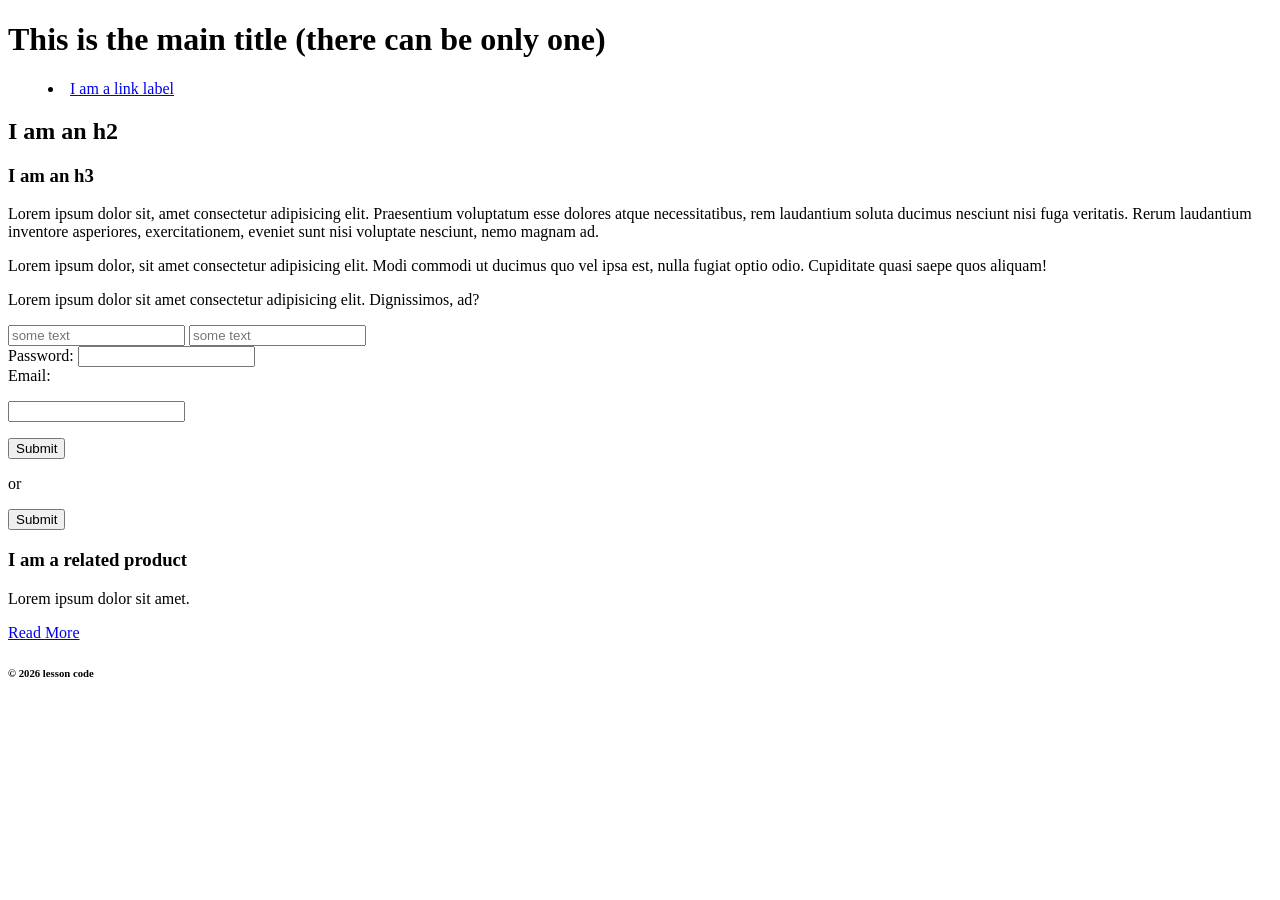
<file: week-1/index.html>
<!DOCTYPE html>
<html lang="en">
  <head>
    <!-- This is an html comment! Inside the head we add our metadata, links to CSS JS and fonts. -->
    <meta charset="utf-8">
    <meta name="viewport" content="width=device-width, initial-scale=1">
    <title>Week 1 Learing HTML</title>
    <meta name="description" content="This week we are looking at the basic HTML structure"> 
    <meta name="robots" content="nofollow, noindex">
  </head>
  <!-- everything in the body is visiable to the user -->
  <body>
    <header>
      <h1>This is the main title (there can be only one)</h1>
      <nav>
        <menu>
          <li>
            <a href="index.html">I am a link label</a>
          </li>
        </menu>
      </nav>
    </header>
    <main>
      <section>
        <h2>I am an h2</h2>
        <div>
          <h3>I am an h3</h3>
          <p>Lorem ipsum dolor sit, amet consectetur adipisicing elit. Praesentium voluptatum esse dolores atque necessitatibus, rem laudantium soluta ducimus nesciunt nisi fuga veritatis. Rerum laudantium inventore asperiores, exercitationem, eveniet sunt nisi voluptate nesciunt, nemo magnam ad.</p>
          <p class="class">Lorem ipsum dolor, sit amet consectetur adipisicing elit. Modi commodi ut ducimus quo vel ipsa est, nulla fugiat optio odio. Cupiditate quasi saepe quos aliquam!</p>
          <p id="class">Lorem ipsum dolor sit amet consectetur adipisicing elit. Dignissimos, ad?</p>
        </div>
      </section>
      <section>
        <form method="post" action="somefile.php">
          <!-- notice the layout of the 1st 2-->
          <input type="text" placeholder="some text" required>
          <input type="text" placeholder="some text" required>
          <br><!-- this is really the only time to use a br -->
          <label>Password:</label>
          <input type="password">
          <br>
          <label>Email:</label>
          <p><input type="email"></p>
          <button type="submit">Submit</button>
          <p>or</p>
          <input type="submit">
        </form>
      </section>
    </main>
    <aside>
      <article>
        <h3>I am a related product</h3>
        <p>Lorem ipsum dolor sit amet.</p>
        <a href="#">Read More</a>
      </article>
    </aside>
    <footer>
      <h6>&copy; 2026 lesson code</h6>
    </footer>
  </body>
</html>
</file>
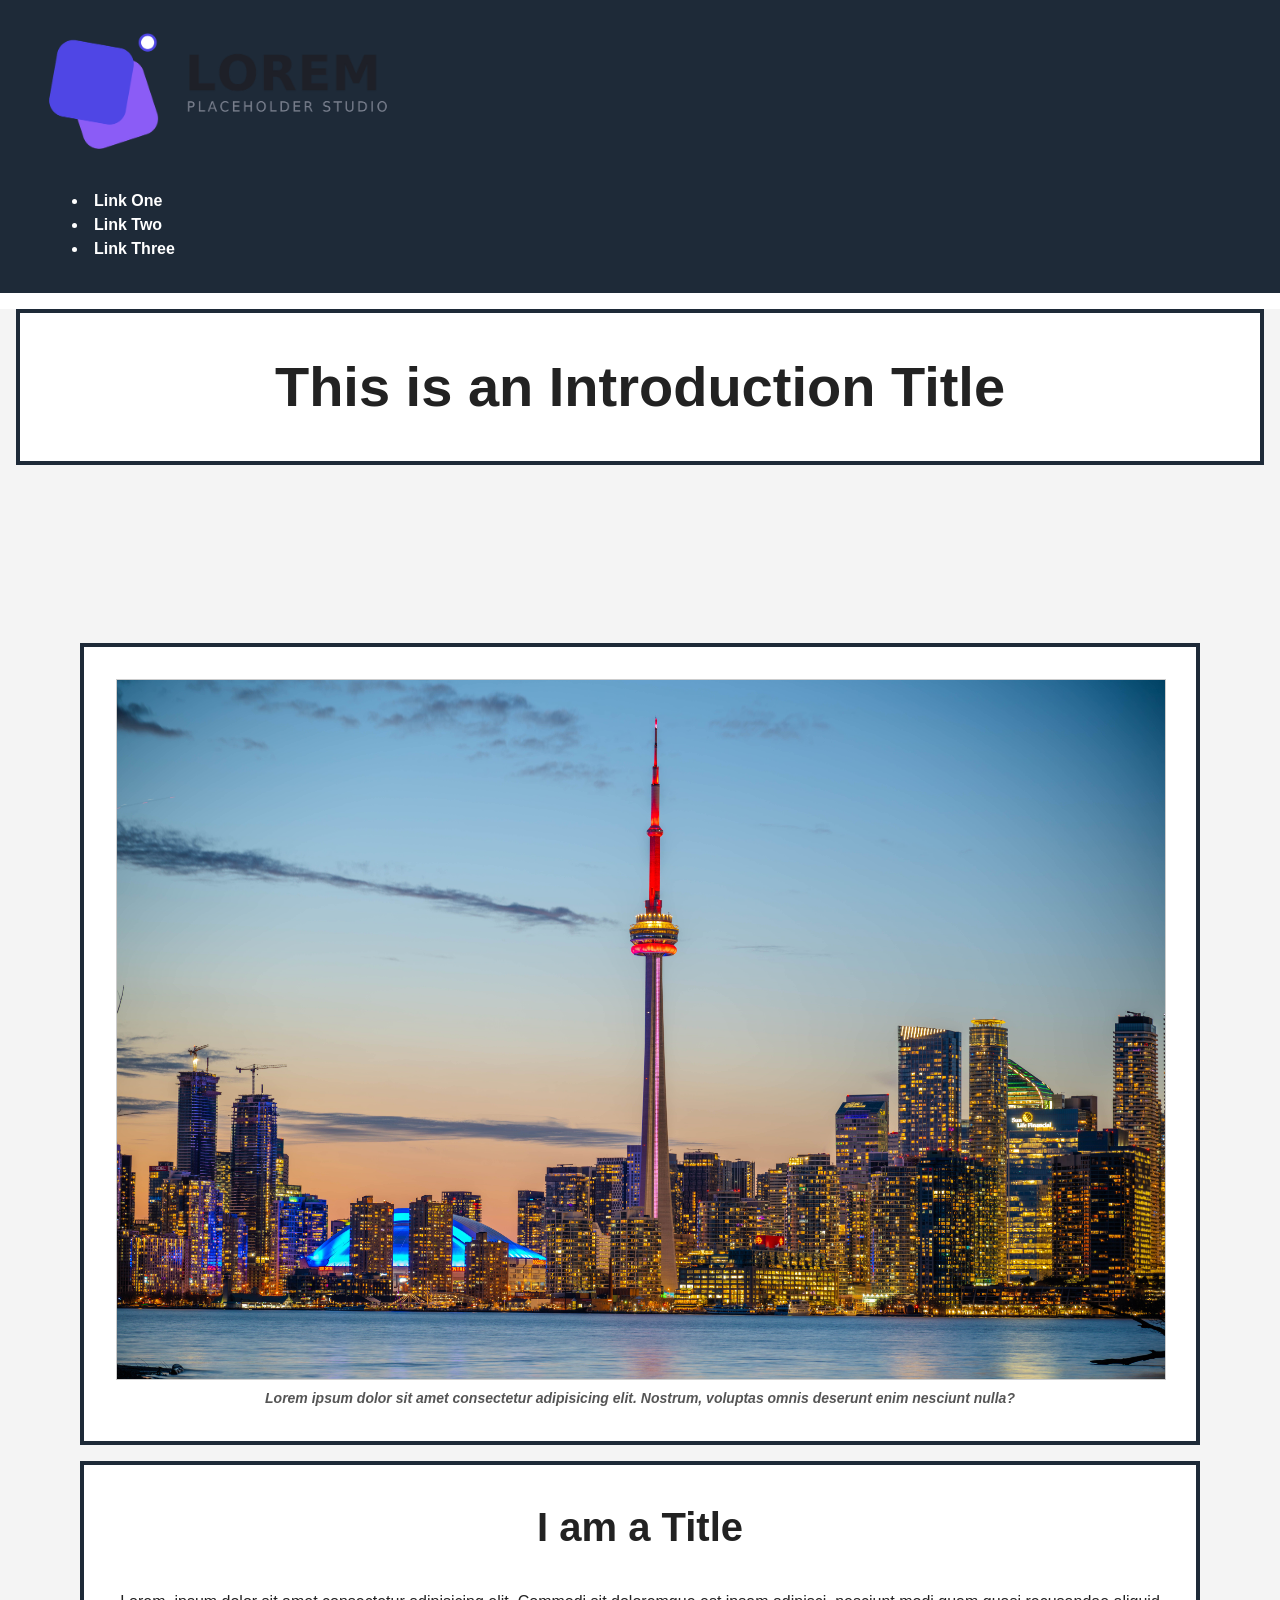
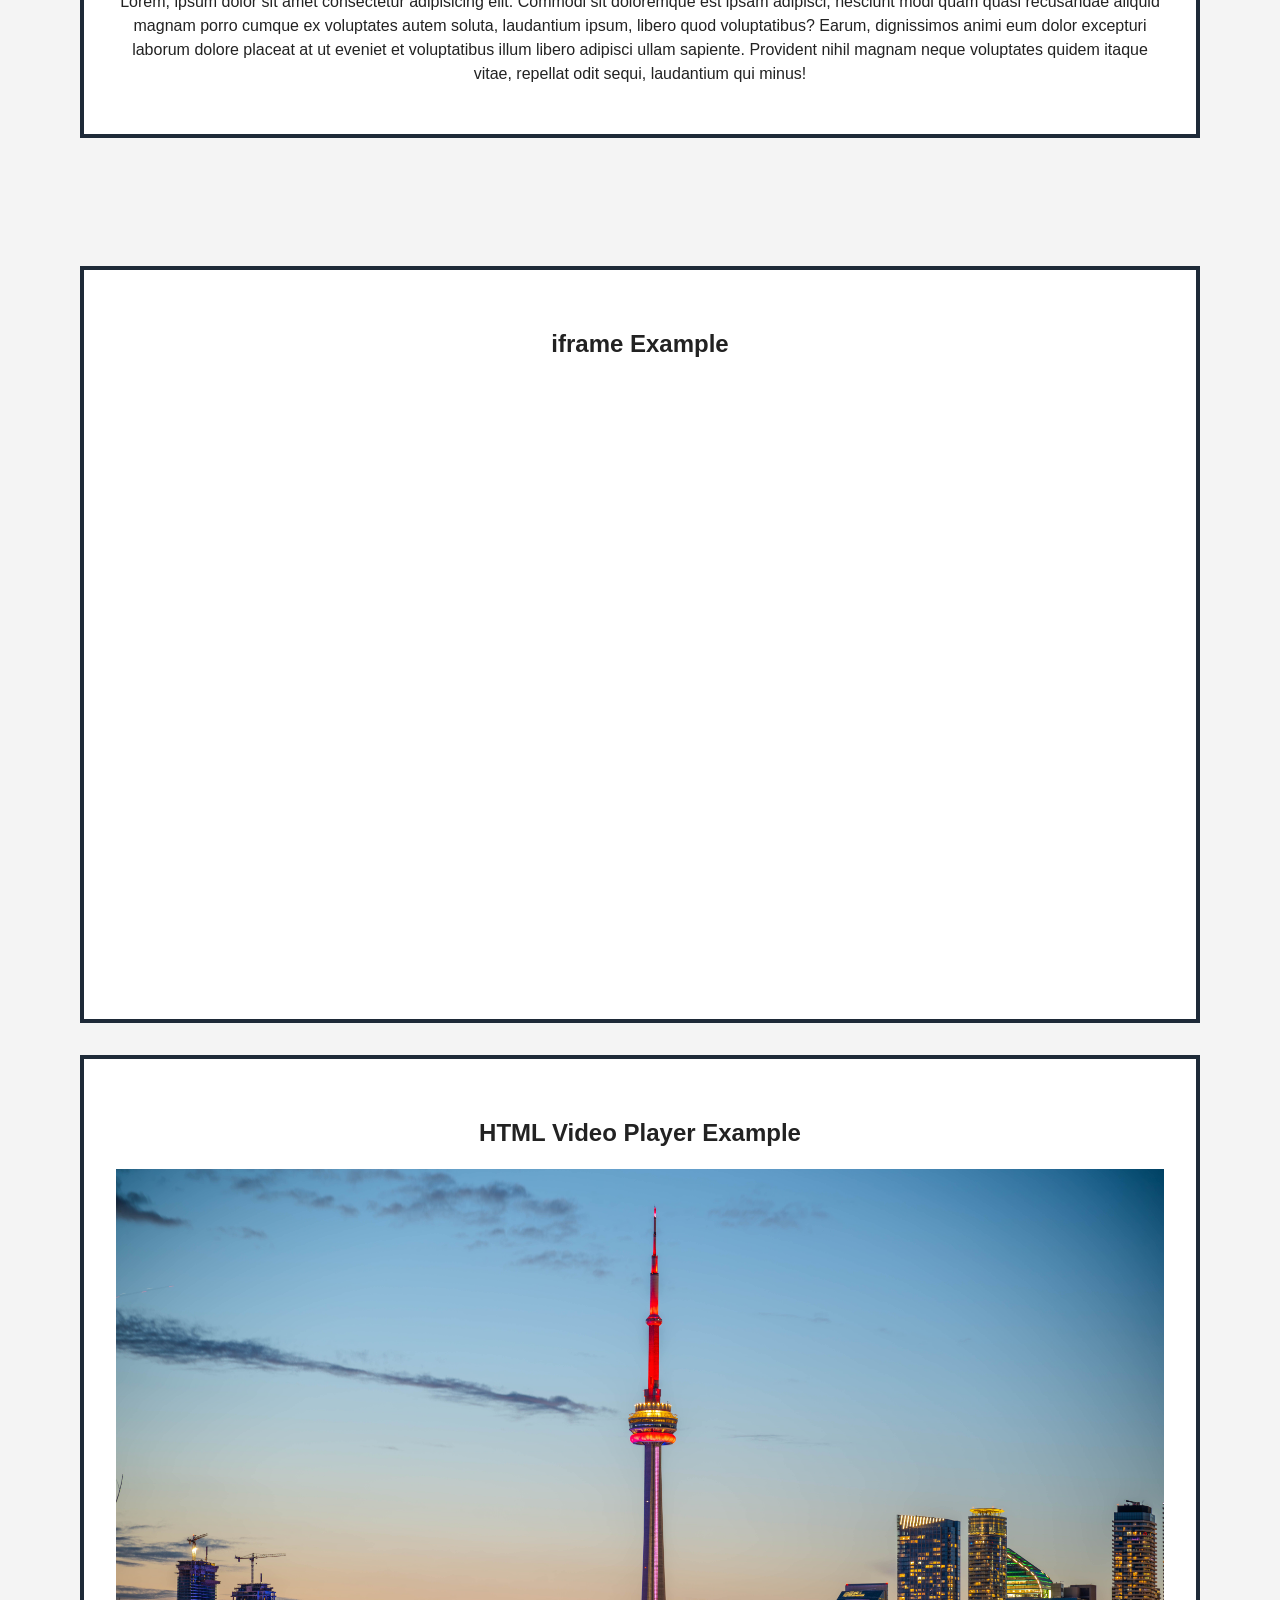
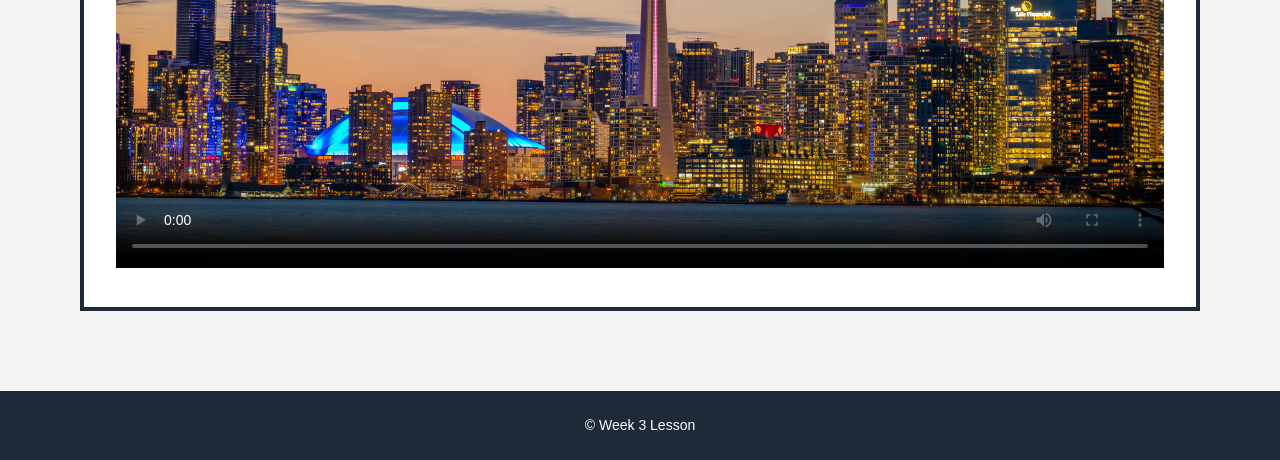
<file: week-3/index.html>
<!DOCTYPE html>
<html lang="en">
    <head>
        <!-- Add our metadata -->
        <meta charset="utf-8">
        <meta name="viewport" content="width=device-width, initial-scale=1">
        <title>Week 3 | Working with Media & An Intro to CSS</title>
        <meta name="description" content="This week we will continue with our HTML and start adding some basic styling to our page.">
        <meta name="robots" content="noindex, nofollow">
        <!-- Add our CSS link -->
        <!--
        - ./: Tells the browser to start looking in the current directory (the folder where the current HTML file is saved)
        - css/: Moves into the folder named "css".
        - style.css: Targets the specific stylesheet file inside that folder.
        -->
        <link rel="stylesheet" href="./css/style.css"> 
    </head>
    <body>
        <header>
            <img src="./img/lorem-logo.png" alt="header logo">
            <nav>
                <menu>
                    <li><a href="index.html">Link One</a></li>
                    <li><a href="index.html">Link Two</a></li>
                    <li><a href="index.html">Link Three</a></li>
                </menu>
            </nav>
        </header>
        <main>
            <section>
                <div>
                    <h1>This is an Introduction Title</h1>
                </div>
            </section>
            <section>
                <!-- this div will hold an image -->
                <div>
                    <!-- I am using a figure here simply so I can use the figcaption! -->
                     <figure>
                        <img src="./img/toronto.jpg" alt="this is used to describe the image">
                        <figcaption>Lorem ipsum dolor sit amet consectetur adipisicing elit. Nostrum, voluptas omnis deserunt enim nesciunt nulla?</figcaption>
                     </figure>
                </div>
                <!-- this div will hold an h2 and a paragraph -->
                <div>
                    <h2>I am a Title</h2>
                    <p>Lorem, ipsum dolor sit amet consectetur adipisicing elit. Commodi sit doloremque est ipsam adipisci, nesciunt modi quam quasi recusandae aliquid magnam porro cumque ex voluptates autem soluta, laudantium ipsum, libero quod voluptatibus? Earum, dignissimos animi eum dolor excepturi laborum dolore placeat at ut eveniet et voluptatibus illum libero adipisci ullam sapiente. Provident nihil magnam neque voluptates quidem itaque vitae, repellat odit sequi, laudantium qui minus!</p>
                </div>
            </section>
            <!-- This next section will hold the video examples -->
            <section>
                <div>
                    <h3>iframe Example</h3>
                    <iframe width="560" height="315" src="https://www.youtube.com/embed/X1aFkAkFASk?si=2oPyqOBQxVBOKXhJ" title="YouTube video player" frameborder="0" allow="accelerometer; autoplay; clipboard-write; encrypted-media; gyroscope; picture-in-picture; web-share" referrerpolicy="strict-origin-when-cross-origin" allowfullscreen></iframe>
                </div>
                <div>
                    <h3>HTML Video Player Example</h3>
                    <video controls poster="./img/toronto.jpg" preload="metadata">
                        <!-- Main MP4 video source -->
                        <source src="./video/toronto.mp4" type="video/mp4">
                        <!-- Normally we add a fallback video format just incase our first one is not supported. -->
                        <!-- Fallback message for very old browsers -->
                        Your browser does not support the video tag.
                    </video>
                </div>
            </section> 
        </main>
        <footer>
            <h6>&copy; Week 3 Lesson</h6>
        </footer>
    </body>
</html>
</file>
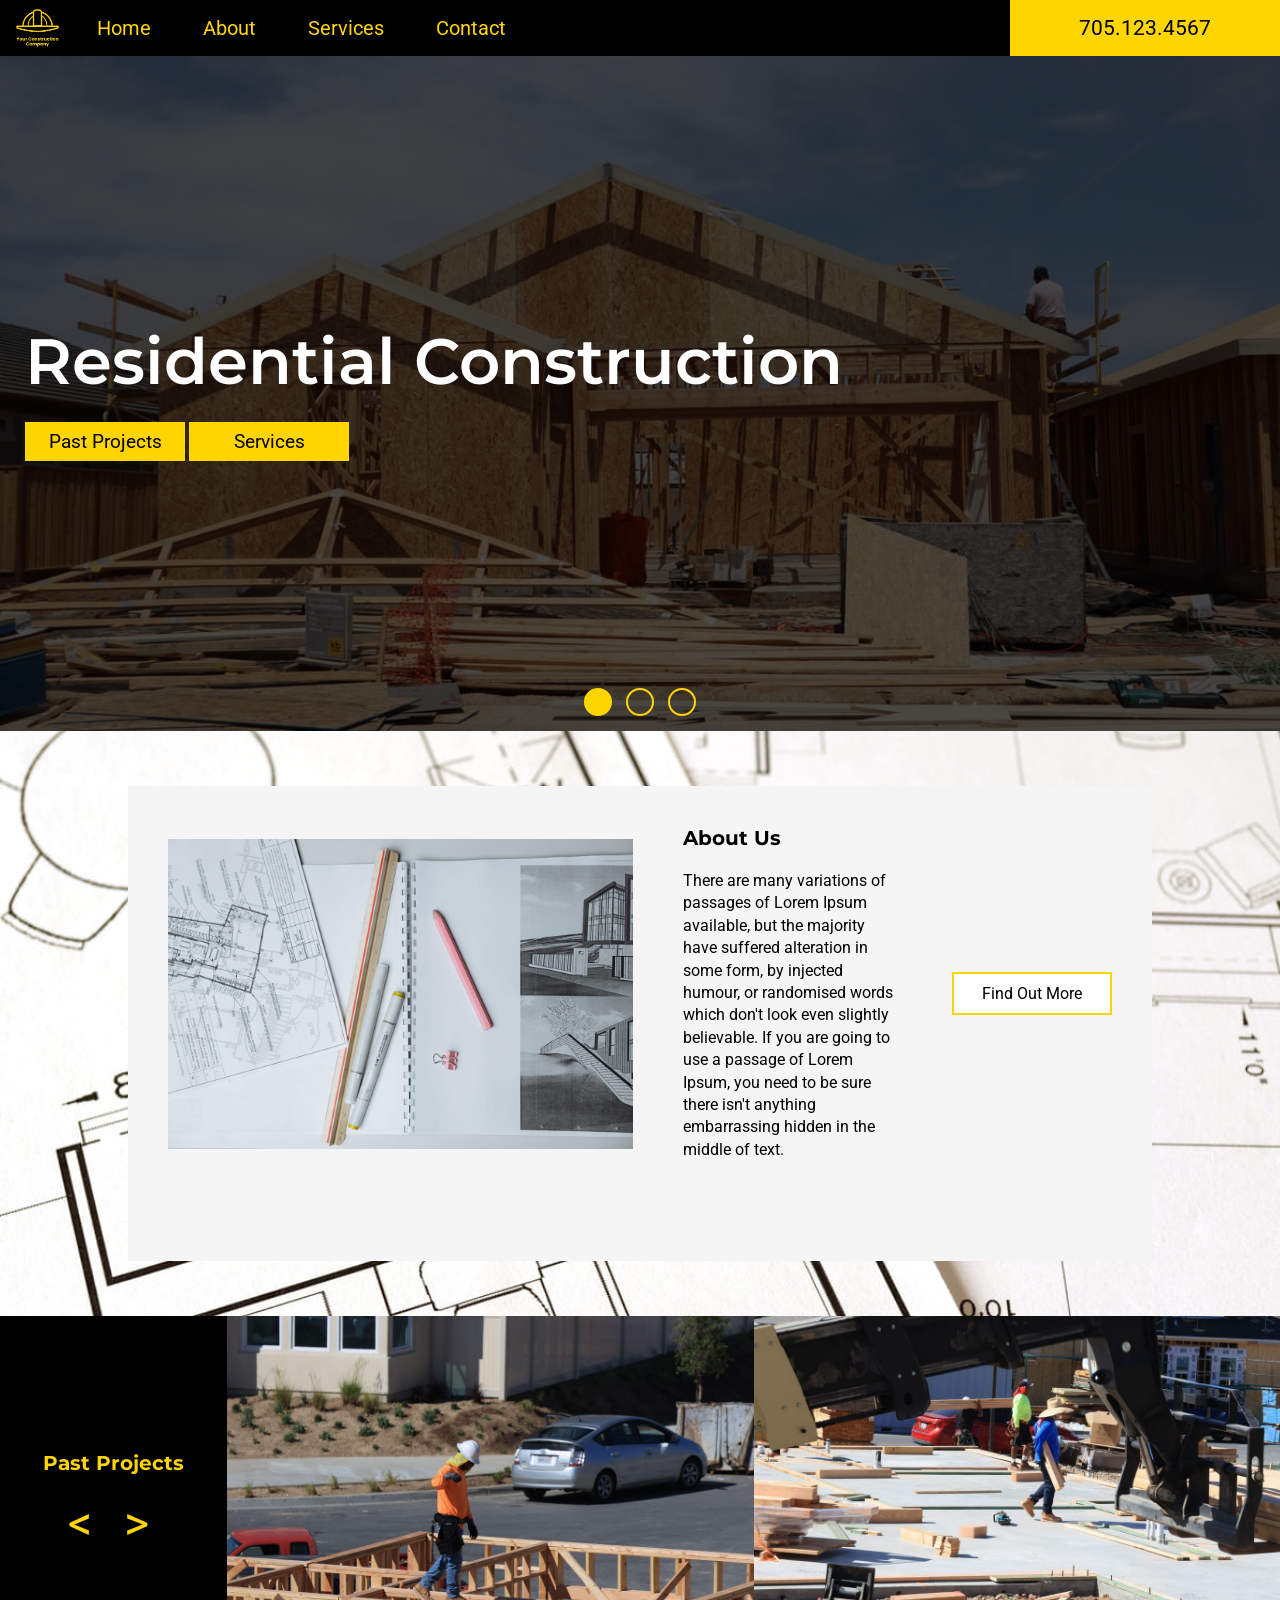
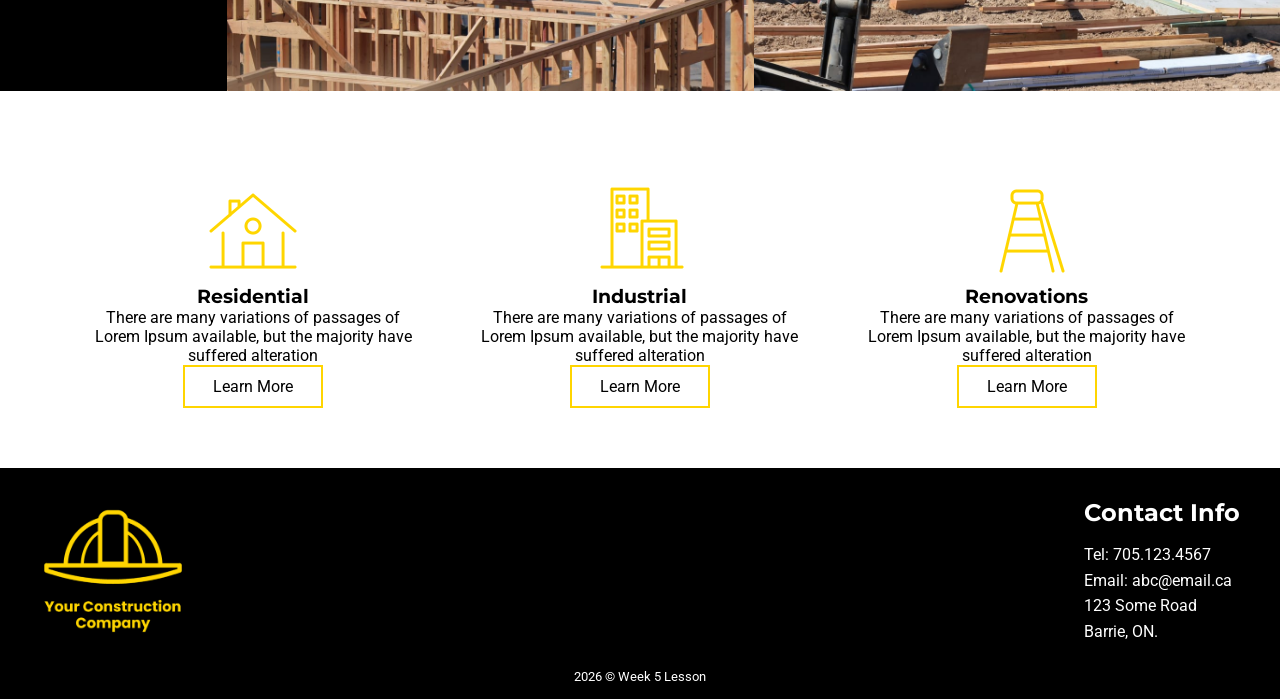
<file: week-5-student/index.html>
<!DOCTYPE html>
<html lang="en">
<head>
  <meta charset="UTF-8">
  <meta name="viewport" content="width=device-width, initial-scale=1">
  <meta name="description" content="This week we will be using Flexbox for our layout">
  <meta name="robots" content="noindex, nofollow">
  <title>Your Construction Company</title>
  <link rel="preconnect" href="https://fonts.googleapis.com">
  <link rel="preconnect" href="https://fonts.gstatic.com" crossorigin>
  <link href="https://fonts.googleapis.com/css2?family=Montserrat:ital,wght@0,100..900;1,100..900&family=Roboto:ital,wght@0,100..900;1,100..900&display=swap" rel="stylesheet">
  <!-- Link to our CSS file. The ../ is not needed because css/ is inside this folder. -->
  <link rel="stylesheet" href="css/style.css">
</head>
<body>

  <!-- ===== HEADER: logo, navigation links and phone number ===== -->
  <header>
    <a href="index.html">
      <!-- The small hard hat icon fits the header better than the full logo -->
      <img src="./img/logo.png" alt="Your Construction Company logo" class="header-logo">
    </a>
    <nav>
      <menu>
        <li><a href="#">Home</a></li>
        <li><a href="#about">About</a></li>
        <li><a href="#services">Services</a></li>
        <li><a href="#contact">Contact</a></li>
      </menu>
    </nav>
    <p class="header-phone">705.123.4567</p>
  </header>

  <main>

    <!-- ===== HERO: big image with a heading and two buttons ===== -->
    <section class="hero">
      <div class="mask">
        <h1>Residential Construction</h1>
        <div>
          <a href="#" class="button-yellow">Past Projects</a>
          <a href="#services" class="button-yellow">Services</a>
        </div>
        <!-- The three dots below the hero (just a visual, no sliding yet) -->
        <p class="hero-dots">
          <span class="dot dot-filled"></span>
          <span class="dot"></span>
          <span class="dot"></span>
        </p>
      </div>
    </section>

    <!-- ===== ABOUT US: image on the left, text on the right ===== -->
    <section class="about" id="about">
      <div class="about-box">
        <img src="./img/blueprints-one.jpg" alt="Blueprints and tools on a table">
        <div>
          <h2>About Us</h2>
          <p>There are many variations of passages of Lorem Ipsum available, but the majority have suffered alteration in some form, by injected humour, or randomised words which don't look even slightly believable. If you are going to use a passage of Lorem Ipsum, you need to be sure there isn't anything embarrassing hidden in the middle of text.</p>
        </div>
        <a href="#" class="button-outline">Find Out More</a>
      </div>
    </section>

    <!-- ===== PAST PROJECTS: black label on the left, two photos on the right ===== -->
    <section class="projects">
      <div class="projects-label">
        <h2>Past Projects</h2>
        <p class="arrows">&lt; &gt;</p>
      </div>
      <img src="./img/slide-one.jpg" alt="House frame under construction">
      <img src="./img/slide-two.jpg" alt="Worker hammering on a roof">
    </section>

    <!-- ===== SERVICES: three columns, one article for each service ===== -->
    <section class="services" id="services">
      <div>
        <img src="./img/icon-house.png" alt="House icon">
        <h3>Residential</h3>
        <p>There are many variations of passages of Lorem Ipsum available, but the majority have suffered alteration</p>
        <a href="#" class="button-outline">Learn More</a>
      </div>
      <div>
        <img src="./img/icon-building.png" alt="Building icon">
        <h3>Industrial</h3>
        <p>There are many variations of passages of Lorem Ipsum available, but the majority have suffered alteration</p>
        <a href="#" class="button-outline">Learn More</a>
      </div>
      <div>
        <img src="./img/icon-ladder.png" alt="Ladder icon">
        <h3>Renovations</h3>
        <p>There are many variations of passages of Lorem Ipsum available, but the majority have suffered alteration</p>
        <a href="#" class="button-outline">Learn More</a>
      </div>
    </section>

  </main>

  <!-- ===== FOOTER: logo, contact info, copyright ===== -->
  <footer id="contact">
    <section class="footer-columns">
      <div>
        <a href="index.html">
          <img src="./img/logo.png" alt="Your Construction Company logo">
        </a>
      </div>
      <div>
        <!-- A heading can't go inside <address>, so it sits just above it -->
        <h3>Contact Info</h3>
        <address>
          <ul>
            <li>Tel: 705.123.4567</li>
            <li>Email: abc@email.ca</li>
            <li>123 Some Road</li>
            <li>Barrie, ON.</li>
          </ul>
        </address>
      </div>
    </section>
    <p class="copyright">2026 &copy; Week 5 Lesson</p>
  </footer>
</body>
</html>
</file>
<file: week-3/css/style.css>
/* --------------------------------------------------------------------------
   CSS selector types:
       - Simple selectors — target elements based on one property.
           + Type/element selector: p, h1, section
           + Class selector: .text-block
           + ID selector: #main-nav
           + Universal selector: *
       - Grouping selector.
           + Comma-separated list: h1, h2, h3 {
       - Combinators — target elements based on their relationship to another element
           + Descendant combinator (space): section p
           + Child combinator (>): nav > ul
           + Adjacent sibling (+): h1 + p
           + General sibling (~): h1 ~ p
   -------------------------------------------------------------------------- */
body {
    margin: 0; /* remove the browser's default body margin */
    /* Web-safe font stack: browser tries each font left to right until
       one is found on the user's system, then falls back to the generic
       "sans-serif" family if none of them are installed. */
    font-family: Arial, Helvetica, sans-serif;
    color: #222222;
    line-height: 1.5; /* unitless line-height = 1.5x the element's font-size */
}

/* --------------------------------------------------------------------------
   2. HEADER — demonstrating px (fixed) vs rem (flexible)
   -------------------------------------------------------------------------- */
header {
    padding: 1rem 2rem; /* rem = relative to the root font-size (usually 16px) */
    background-color: #1e2a38;
    color: #ffffff;
}

header img {
    height:150px; /* px = fixed, will never scale with the page */
    width: auto;
}

nav ul {
    list-style: none; /* remove bullet points */
    margin: 0;
    padding: 0;
}

nav a {
    color: #ffffff;
    text-decoration: none;
    font-weight: 600; /* font-weight: 400 = normal, 700 = bold, 600 = semi-bold */
}

nav a:hover {
    text-decoration: underline;
}

/* FIRST SECTION (the "hero") — using vh (viewport height) and box model */
main > section {
    min-height: 30vh; /* vh = % of the browser viewport's height. 30vh = 30% of the visible screen height, no matter what device it's viewed on. */
    background-color: #f4f4f4;
}

main > section > div {
    /* BOX MODEL DEMO: content -> padding -> border -> margin */
    padding: 2rem; /* space INSIDE the box, between content and border */
    border: 4px solid #1e2a38; /* the box's edge */
    margin: 1rem; /* space OUTSIDE the box, pushing other elements away */
    background-color: #ffffff;
    text-align: center;
}

main > section > div > h1 {
    font-size: 3.5rem; /* rem scales with root font-size — good for accessibility, since it respects a user's browser font-size settings */
    font-weight: 700;
    margin: 0;
}

/* SECOND SECTION (image + text) */
main > section + section {
    padding: 3rem 5%; /* % here is relative to the parent (body) width */
}

main > section + section > div > figure{
    width: 100%;
    height: auto;
    margin: 0;
}

main > section + section > div > figure > img {
    width: 100%; /* % relative to the parent div's width */
    height: auto; /* keeps the image's original aspect ratio */
    display: block;
    border: 1px solid #cccccc;
}

main > section + section > div > figure > figcaption {
    font-size: 0.875rem; /* 0.875rem = 14px if root is 16px */
    font-style: italic;
    color: #555555;
    margin-top: 0.5rem;
    font-weight: 700;
}

main > section + section > div > h2 {
    font-size: 2.5rem;
    font-weight: 700;
    margin-top: 0;
}

main > section + section > div > p {
    font-size: 1rem; /* 1rem = the "normal" body text size */
    font-weight: 400;
}

/* THIRD SECTION (iframe + video) */
main > section + section + section {
    padding: 3rem 5%;
    background-color: #f4f4f4;
}

main > section + section + section > div {
    margin-bottom: 2rem;
}

main > section + section + section > div > h3 {
    font-size: 1.5rem;
    font-weight: 600;
    margin-bottom: 0.75em; /* em = scales alongside the text size above it */
}

main > section + section + section > div > iframe,
main > section + section + section > div > video {
    max-width: 100%; /* keeps media from overflowing on small screens */
    width: 100%;
    min-height: 600px;
}

/* FOOTER */
footer {
    padding: 1.5rem;
    background-color: #1e2a38;
    color: #ffffff;
    text-align: center;
}

footer > h6 {
    font-size: 0.875rem;
    font-weight: 400;
    margin: 0;
}
</file>
<file: week-5-student/css/style.css>
/* Remove the browser's default spacing so we control everything. */
* {
  margin: 0;
  padding: 0;
  box-sizing: border-box; /* width includes padding and border */
}
body {
  font-family: "Roboto", sans-serif;
  font-size: 16px;
  color: #000;
  background: #fff;
}
a { text-decoration: none; 
  color: inherit; 
}
ul { 
  list-style: none; 
}
h1, h2, h3 {
  font-family: "Montserrat", sans-serif;
}
/* ===== REUSABLE BUTTONS ===== */
.button-yellow{
  display: inline-block;
  width: 160px;
  padding: 8px 0;
  background-color: #ffd500;
  text-align: center;
  font-size: 1.2rem;
}
.button-outline{
  display: inline-block;
  padding: 10px 28px;
  border: solid 2px #ffd500;
  background-color: #ffffff;
}

/* ===== HEADER ===== */
header{
  height: 56px;
  background-color: #000000;
  display: flex;
  align-items: center;
}
.header-logo{
  /* remove the small gap images get under them */
  display: block;
  height: 40px;
  margin: 0 15px;
}
nav menu{
  display: flex;
  gap: 30px;
}
nav a{
  color: #ffd500;
  font-size: 1.25rem;
}
.header-phone{
  position: absolute;
  top: 0;
  right: 0;
  width: 270px;
  height: 56px;
  background-color: #ffd500;
  text-align: center;
  line-height: 56px;
  font-size: 1.3rem;
}
/* ===== HERO ===== */
.hero{
  height: 75vh;
  background-image: url("../img/hero.jpg");
  background-repeat: no-repeat;
  background-size: cover;
}
.hero .mask{
  height: 100%;
  background-color: rgba(0, 0, 0, .7);
  display: flex;
  flex-direction: column;
  justify-content: center;
  padding-left: 25px;
}
.hero h1{
  margin-bottom: 25px;
  font-size: 4rem;
  font-weight: 600;
  line-height: 1.1;
  color: #ffffff;
}
.hero-dots{
  position: absolute;
  bottom: 20%;
  left: 0;
  width: 100%;
  text-align: center;
}
.dot{
  display: inline-block;
  width: 28px;
  height: 28px;
  margin: 0 5px;
  border: solid 2px #ffd500;
  border-radius: 50%;
}
.dot-filled{
  background-color: #ffd500;
}
/* ===== ABOUT US ===== */
.about{
  padding: 55px 80px;
  background-color: #8a8a8a;
  background-image: url("../img/blueprints-two.jpg");
  background-size: cover;
  background-position: center;
}
.about-box{
  position: relative;
  display: flex;
  align-items: center;
  gap: 50px;
  max-width: 1024px;
  margin: 0 auto;
  padding: 40px 40px 100px;
  background-color: #f5f5f5;
}
.about-box img{
  width: 465px;
  /* this stops the image from getting squished */
  flex-shrink: 0;
}
.about-box div{
  /* this will make the text take up the rest of the space */
  flex: 1;
}
.about-box h2{
  margin-bottom: 20px;
  font-size: 1.25rem;
}
.about-box p{
  line-height: 1.4;
}
/* ===== PAST PROJECTS ===== */
.projects{
  display: flex;
  height: 375px;
}
.projects-label{
  width: 227px;
  background-color: #000;
  color: #ffd500;
  text-align: center;
  padding-top: 135px;
}
.projects-label h2{
  font-size: 1.25rem;
}
.arrows{
  margin-top: 20px;
  font-size: 3rem;
  letter-spacing: 10px;
}
.projects img{
  flex: 1;
  min-width: 0;
  height: 375px;
  object-fit: cover;
}
/* ===== SERVICES ===== */
.services{
  display: flex;
  justify-content: space-around;
  max-width: 1200px;
  margin: 0 auto;
  padding: 90px 20px 60px;
}
.services div{
  width: 330px;
  text-align: center;
}
.services img{
  width: 100px;
  height: auto;
}
/* ===== FOOTER ===== */
footer {
  background: #000;
  color: #fff;
  padding: 30px 35px 15px;
}

/* Logo on the left, contact info on the right, centered as a group */
.footer-columns {
  display: flex;
  justify-content: space-between;
  align-items: center;
  max-width: 1200px;
  margin: 0 auto;
}

.footer-columns img {
  display: block;
  height: 130px;
}

footer h3 {
  margin-bottom: 15px;
  font-size: 24px;
}

footer address {
  font-style: normal;
  line-height: 1.6;
}

.copyright {
  margin-top: 25px;
  text-align: center;
  font-size: 13px;
}
</file>
